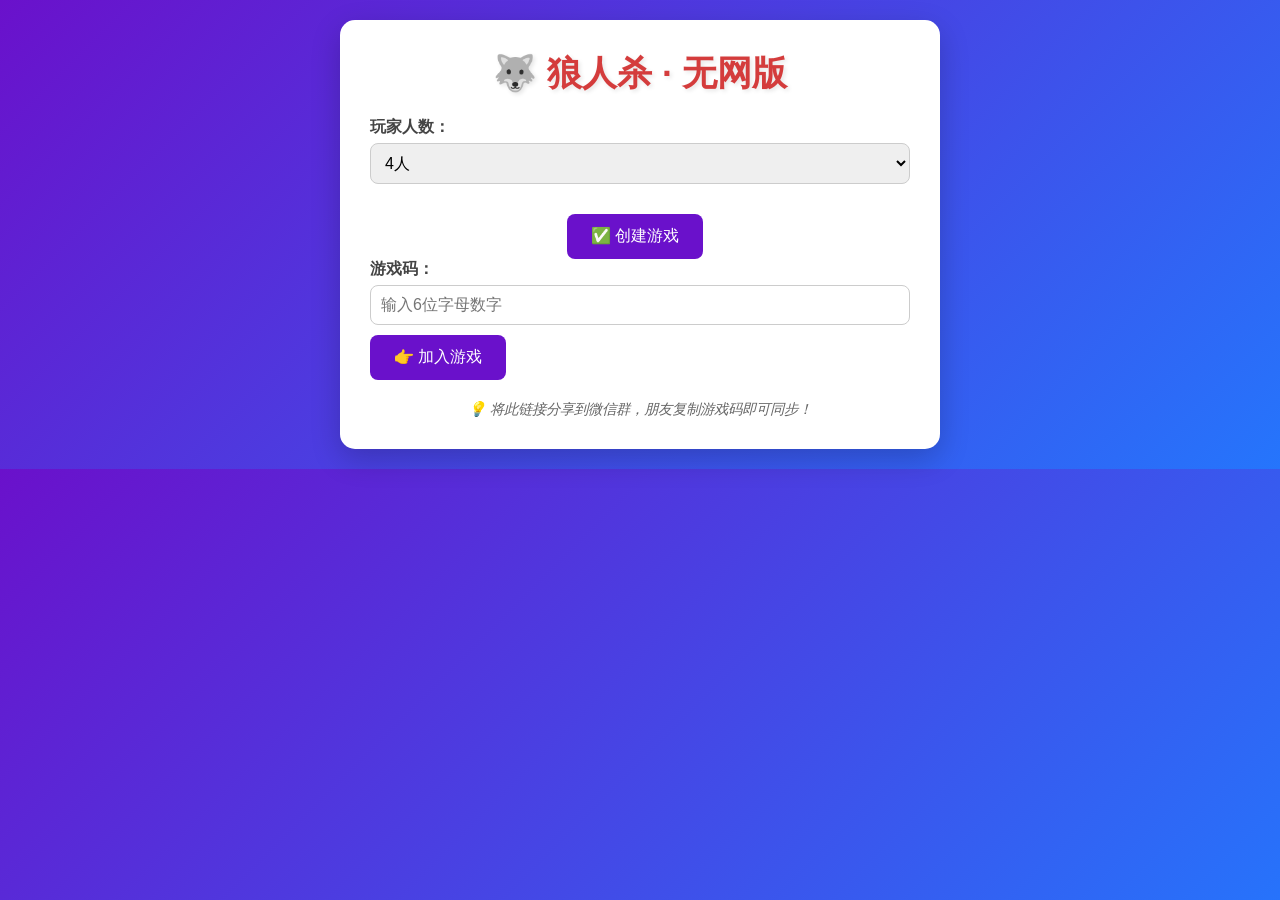
<file: index.html>
<!DOCTYPE html>
<html lang="zh">
<head>
  <meta charset="UTF-8" />
  <meta name="viewport" content="width=device-width, initial-scale=1.0"/>
  <title>🐺 狼人杀 · 无网版</title>
  <link rel="stylesheet" href="style.css" />
</head>
<body>
  <div class="container">
    <h1>🐺 狼人杀 · 无网版</h1>

    <!-- 人数选择 -->
    <div class="section">
      <label>玩家人数：</label>
      <select id="playerCount">
        <option value="4">4人</option>
        <option value="5">5人</option>
        <option value="6">6人</option>
        <option value="7">7人</option>
        <option value="8">8人</option>
        <option value="9">9人</option>
        <option value="10">10人</option>
        <option value="11">11人</option>
        <option value="12">12人</option>
        <option value="13">13人</option>
        <option value="14">14人</option>
        <option value="15">15人</option>
        <option value="16">16人</option>
        <option value="17">17人</option>
        <option value="18">18人</option>
      </select>
    </div>

    <!-- 创建游戏按钮 -->
    <button id="createBtn">✅ 创建游戏</button>

    <!-- 房主控制面板（仅房主可见） -->
    <div id="hostPanel" style="display:none; margin-top:20px; padding:15px; background:#f8f9fa; border-radius:10px;">
      <h3>🎮 房主控制面板</h3>
      <p>当前玩家：<span id="currentPlayers">0</span> / <span id="totalPlayers">0</span></p>
      <button id="startGameBtn">▶️ 开始游戏</button>
    </div>

    <!-- 加入游戏区域 -->
    <div class="section">
      <label>游戏码：</label>
      <input type="text" id="gameCode" placeholder="输入6位字母数字" maxlength="6" />
      <button id="joinBtn">👉 加入游戏</button>
    </div>

    <p class="tip">💡 将此链接分享到微信群，朋友复制游戏码即可同步！</p>
  </div>

  <script src="script.js"></script>
</body>
</html>
</file>
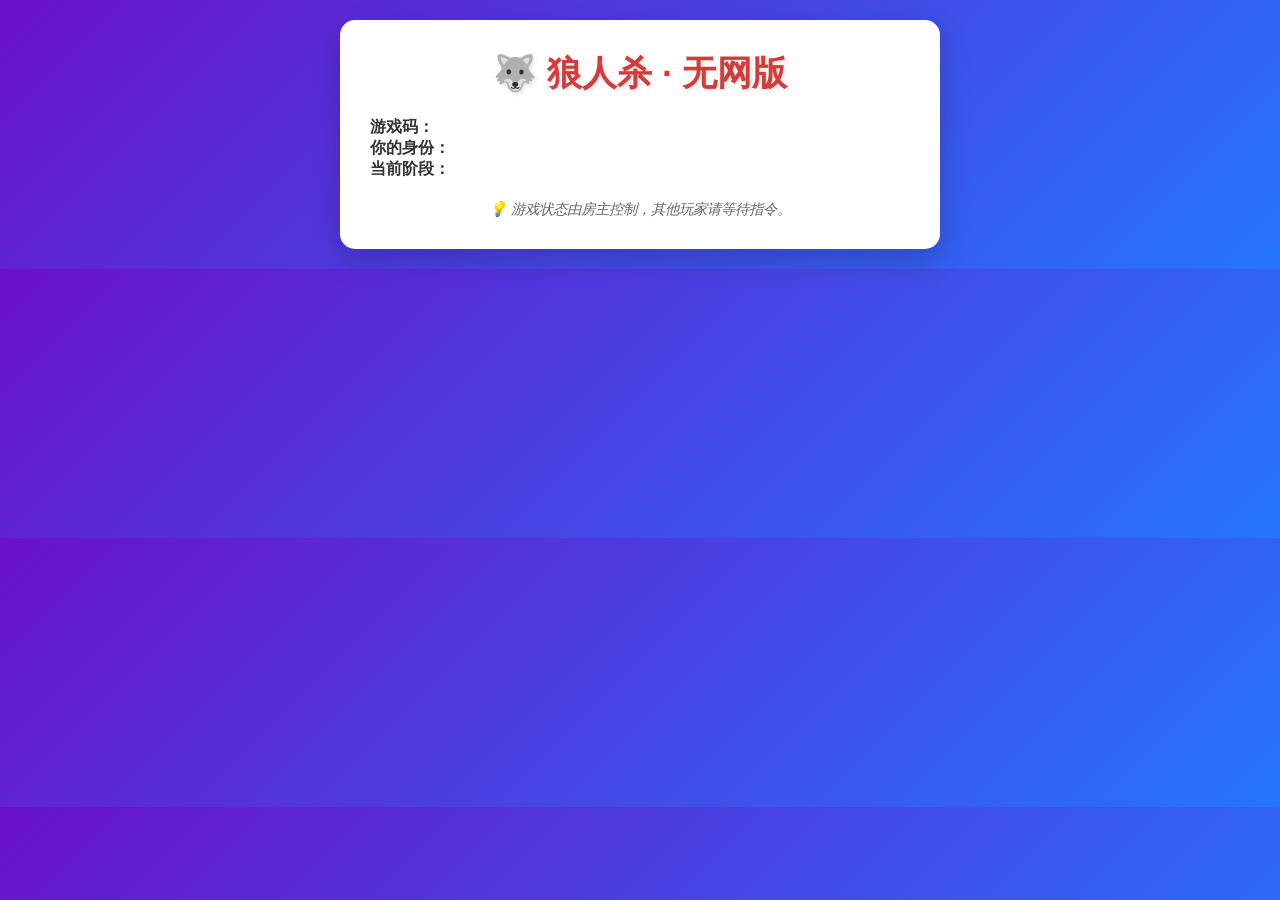
<file: game.html>
<!DOCTYPE html>
<html lang="zh">
<head>
  <meta charset="UTF-8" />
  <meta name="viewport" content="width=device-width, initial-scale=1.0"/>
  <title>🎮 狼人杀 · 游戏中</title>
  <link rel="stylesheet" href="style.css" />
</head>
<body>
  <div class="container">
    <h1>🐺 狼人杀 · 无网版</h1>

    <div class="section">
      <p><strong>游戏码：</strong><span id="gameCodeDisplay"></span></p>
      <p><strong>你的身份：</strong><span id="yourRole"></span></p>
      <p><strong>当前阶段：</strong><span id="phaseDisplay"></span></p>
    </div>

    <div class="section" id="voteSection" style="display:none;">
      <label>请选择你要投票的人：</label>
      <div id="playersList"></div>
      <button id="submitVoteBtn">🗳️ 提交投票</button>
    </div>

    <div class="section" id="actionSection" style="display:none;">
      <p>请执行你的角色技能：</p>
      <button id="saveBtn">🛡️ 救人</button>
      <button id="poisonBtn">🧪 毒药</button>
      <button id="shootBtn">🔫 射击</button>
      <button id="reviveBtn">✨ 复活</button>
    </div>

    <div class="section" id="resultSection" style="display:none;">
      <p id="resultText"></p>
      <button id="nextPhaseBtn">➡️ 下一回合</button>
    </div>

    <div class="section" id="hostPanel" style="display:none; margin-top:20px; padding:15px; background:#f8f9fa; border-radius:10px;">
      <h3>🎮 房主控制面板</h3>
      <p>当前玩家：<span id="currentPlayers">0</span> / <span id="totalPlayers">0</span></p>
      <button id="startGameBtn">▶️ 开始游戏</button>
    </div>

    <p class="tip">💡 游戏状态由房主控制，其他玩家请等待指令。</p>
  </div>

  <script src="script.js"></script>
</body>
</html>
</file>
<file: style.css>
* {
  margin: 0;
  padding: 0;
  box-sizing: border-box;
}

body {
  font-family: 'Segoe UI', sans-serif;
  background: linear-gradient(135deg, #6a11cb, #2575fc);
  color: #333;
  padding: 20px;
  text-align: center;
}

.container {
  max-width: 600px;
  margin: 0 auto;
  background: #fff;
  border-radius: 15px;
  padding: 30px;
  box-shadow: 0 10px 30px rgba(0,0,0,0.2);
}

h1 {
  font-size: 2.2em;
  color: #d43c3c;
  margin-bottom: 20px;
  text-shadow: 2px 2px 4px rgba(0,0,0,0.1);
}

.section {
  margin-bottom: 20px;
  text-align: left;
}

label {
  display: block;
  margin-bottom: 5px;
  font-weight: bold;
  color: #444;
}

select, input[type="text"] {
  width: 100%;
  padding: 10px;
  font-size: 1em;
  border: 1px solid #ccc;
  border-radius: 8px;
  margin-bottom: 10px;
}

button {
  background: #6a11cb;
  color: white;
  border: none;
  padding: 12px 24px;
  font-size: 1em;
  border-radius: 8px;
  cursor: pointer;
  transition: all 0.3s ease;
  margin-right: 10px;
}

button:hover {
  background: #5a0eae;
  transform: translateY(-2px);
}

button:disabled {
  background: #ccc;
  cursor: not-allowed;
  transform: none;
}

#hostPanel {
  border: 2px dashed #6a11cb;
  margin-top: 20px;
}

#playersList {
  display: flex;
  flex-wrap: wrap;
  gap: 10px;
  margin-top: 10px;
}

.player-btn {
  background: #f0f0f0;
  border: 1px solid #ddd;
  padding: 8px 12px;
  border-radius: 6px;
  cursor: pointer;
  transition: all 0.2s;
}

.player-btn:hover {
  background: #e0e0e0;
}

.tip {
  margin-top: 20px;
  font-size: 0.9em;
  color: #666;
  font-style: italic;
}

#resultText {
  font-size: 1.2em;
  color: #d43c3c;
  margin-bottom: 15px;
}
</file>
